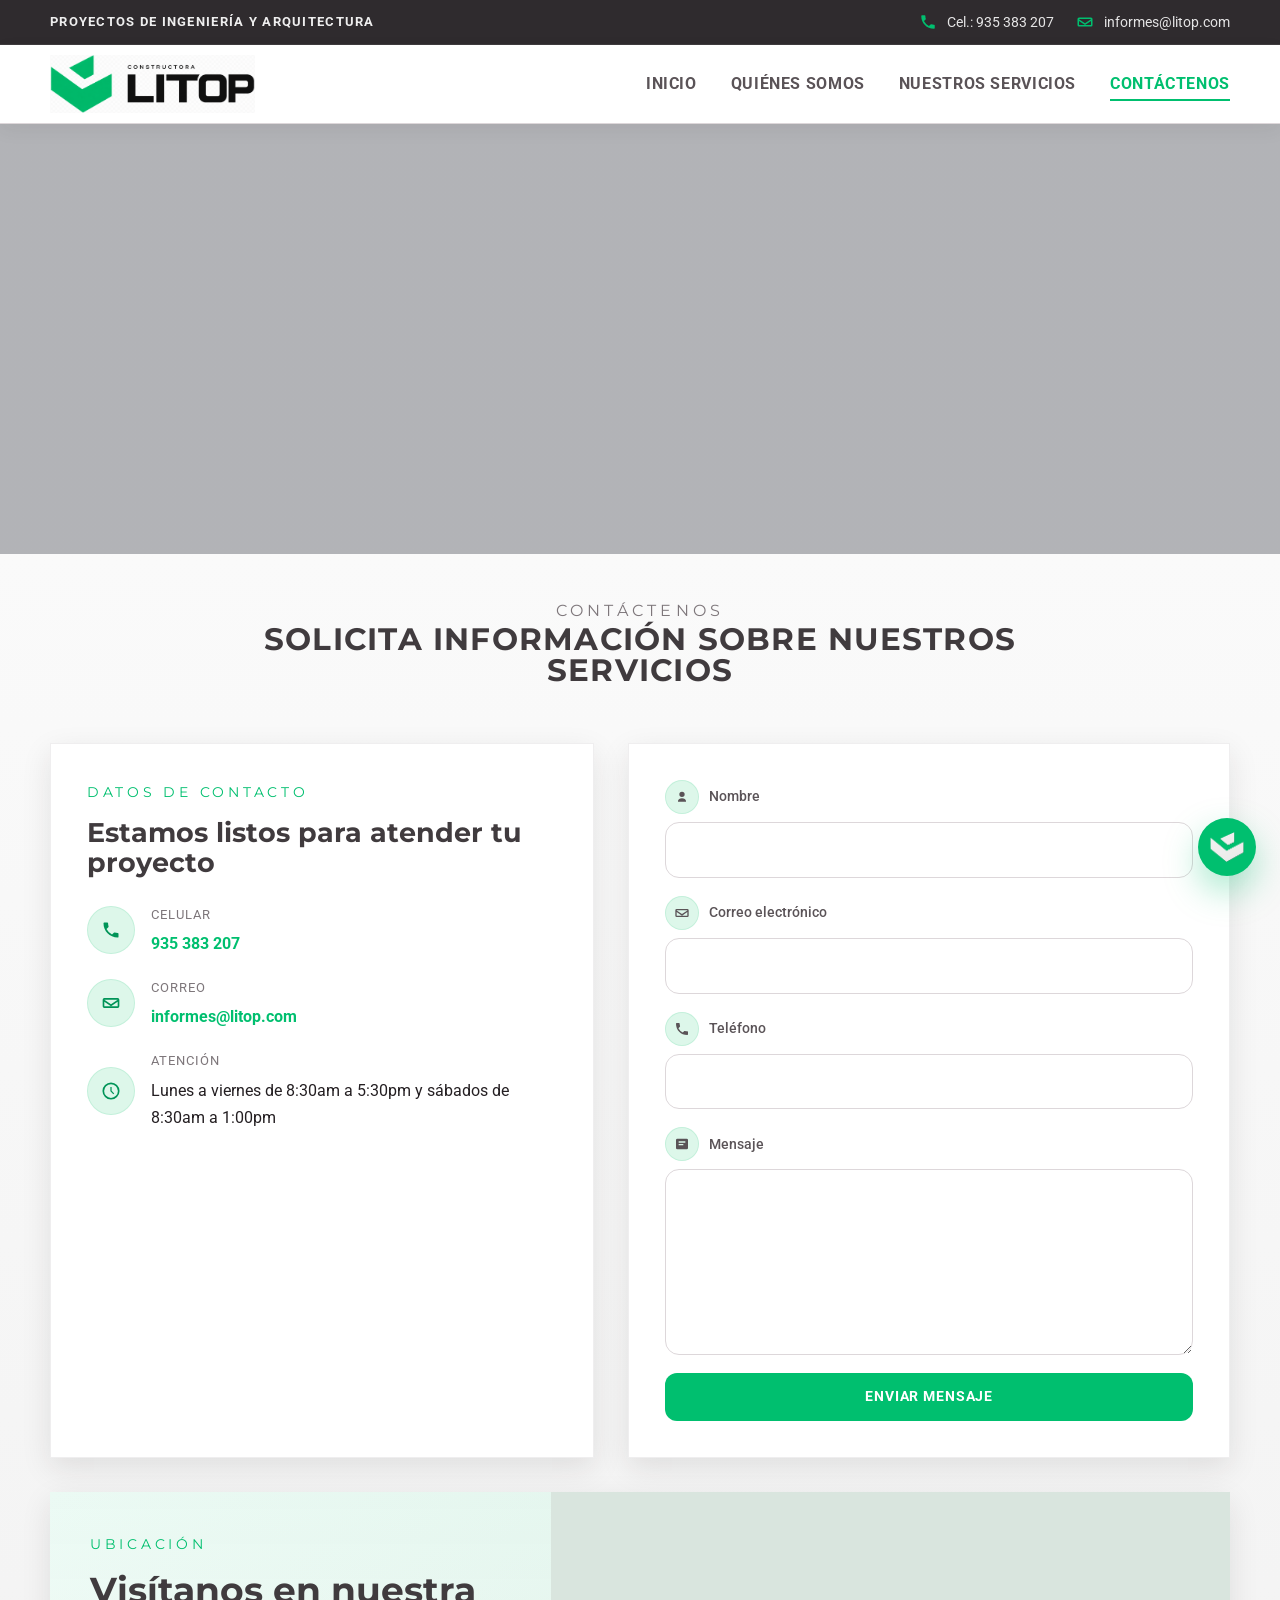
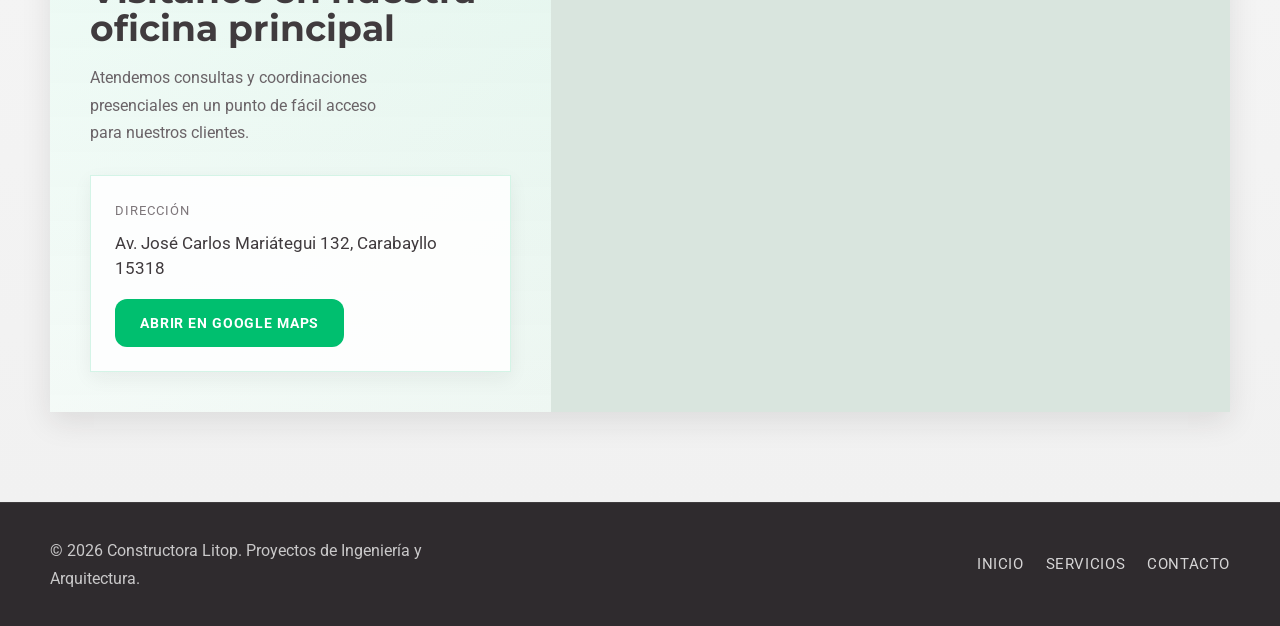
<file: contacto.html>
<!DOCTYPE html>
<html lang="es">
<head>
    <meta charset="UTF-8">
    <meta name="viewport" content="width=device-width, initial-scale=1.0">
    <title>Contáctenos | Constructora Litop</title>
    <meta name="description" content="Contáctanos para solicitar información sobre proyectos de ingeniería, topografía, arquitectura y saneamiento.">
    <link rel="icon" type="image/png" href="imagen/icono.png">
    <link rel="preconnect" href="https://fonts.googleapis.com">
    <link rel="preconnect" href="https://fonts.gstatic.com" crossorigin>
    <link href="https://fonts.googleapis.com/css2?family=Montserrat:wght@600;700;800&family=Roboto:wght@300;400;500;700;900&display=swap" rel="stylesheet">
    <link rel="stylesheet" href="style.css">
</head>
<body>
    <div class="topbar">
        <div class="container topbar-inner">
            <div class="topbar-item">
                
                <span>PROYECTOS DE INGENIERÍA Y ARQUITECTURA</span>
            </div>
            <div class="topbar-links">
                <a class="topbar-link" href="tel:+51935383207">
                    <span class="topbar-icon" aria-hidden="true">
                        <svg viewBox="0 0 24 24" focusable="false"><path d="M6.62 10.79a15.05 15.05 0 0 0 6.59 6.59l2.2-2.2a1 1 0 0 1 1.01-.24c1.11.37 2.3.56 3.58.56a1 1 0 0 1 1 1V20a1 1 0 0 1-1 1C10.3 21 3 13.7 3 4a1 1 0 0 1 1-1h3.5a1 1 0 0 1 1 1c0 1.28.19 2.47.56 3.58a1 1 0 0 1-.25 1.01l-2.19 2.2Z"/></svg>
                    </span>
                    <span>Cel.: 935 383 207</span>
                </a>
                <a class="topbar-link" href="mailto:informes@litop.com">
                    <span class="topbar-icon" aria-hidden="true">
                        <svg viewBox="0 0 24 24" focusable="false"><path d="M4 6h16a2 2 0 0 1 2 2v8a2 2 0 0 1-2 2H4a2 2 0 0 1-2-2V8a2 2 0 0 1 2-2Zm0 2v.2l8 5.33 8-5.33V8H4Zm16 8V10.6l-7.45 4.97a1 1 0 0 1-1.1 0L4 10.6V16h16Z"/></svg>
                    </span>
                    <span>informes@litop.com</span>
                </a>
            </div>
        </div>
    </div>

    <header class="site-header">
        <div class="container header-inner">
            <a class="brand" href="index.html">
                <img class="brand-logo" src="imagen/logonombre.png" alt="Constructora Litop">
            </a>
            <button class="menu-toggle" id="menu-toggle" aria-expanded="false" aria-controls="site-nav">
                <span></span>
                <span></span>
                <span></span>
            </button>
            <nav class="site-nav" id="site-nav">
                <ul>
                    <li><a href="index.html">Inicio</a></li>
                    <li><a href="quienes-somos.html">Quiénes Somos</a></li>
                    <li><a href="nuestros-servicios.html">Nuestros Servicios</a></li>
                    <li><a class="is-current" href="contacto.html">Contáctenos</a></li>
                </ul>
            </nav>
        </div>
    </header>

    <main>
        <section class="page-fixed-hero" aria-hidden="true" style="background-image: linear-gradient(rgba(7, 16, 27, 0.28), rgba(7, 16, 27, 0.28)), url('https://centinel-ingenieros.com/wp-content/uploads/2021/12/saneamiento.jpg');"></section>

        <section class="contact-section contact-page-section">
            <div class="container contact-grid">
                <div class="section-heading">
                    <p class="eyebrow">CONTÁCTENOS</p>
                    <h1>Solicita información sobre nuestros servicios</h1>
                </div>
                <div class="contact-panel">
                    <p class="eyebrow accent-eyebrow">DATOS DE CONTACTO</p>
                    <h2>Estamos listos para atender tu proyecto</h2>
                    <div class="contact-list">
                        <div class="contact-item">
                            <span class="contact-item-icon" aria-hidden="true">
                                <svg viewBox="0 0 24 24" focusable="false"><path d="M6.62 10.79a15.05 15.05 0 0 0 6.59 6.59l2.2-2.2a1 1 0 0 1 1.01-.24c1.11.37 2.3.56 3.58.56a1 1 0 0 1 1 1V20a1 1 0 0 1-1 1C10.3 21 3 13.7 3 4a1 1 0 0 1 1-1h3.5a1 1 0 0 1 1 1c0 1.28.19 2.47.56 3.58a1 1 0 0 1-.25 1.01l-2.19 2.2Z"/></svg>
                            </span>
                            <div>
                                <span>Celular</span>
                                <a href="tel:+51935383207">935 383 207</a>
                            </div>
                        </div>
                        <div class="contact-item">
                            <span class="contact-item-icon" aria-hidden="true">
                                <svg viewBox="0 0 24 24" focusable="false"><path d="M4 6h16a2 2 0 0 1 2 2v8a2 2 0 0 1-2 2H4a2 2 0 0 1-2-2V8a2 2 0 0 1 2-2Zm0 2v.2l8 5.33 8-5.33V8H4Zm16 8V10.6l-7.45 4.97a1 1 0 0 1-1.1 0L4 10.6V16h16Z"/></svg>
                            </span>
                            <div>
                                <span>Correo</span>
                                <a href="mailto:informes@litop.com">informes@litop.com</a>
                            </div>
                        </div>
                        <div class="contact-item">
                            <span class="contact-item-icon" aria-hidden="true">
                                <svg viewBox="0 0 24 24" focusable="false"><path d="M12 1.75A10.25 10.25 0 1 0 22.25 12 10.26 10.26 0 0 0 12 1.75Zm0 18.5A8.25 8.25 0 1 1 20.25 12 8.26 8.26 0 0 1 12 20.25Zm.75-13h-1.5V12c0 .27.11.52.29.71l3.25 3.25 1.06-1.06-3.1-3.1Z"/></svg>
                            </span>
                            <div>
                                <span>Atención</span>
                                <p class="dark-copy">Lunes a viernes de 8:30am a 5:30pm y sábados de 8:30am a 1:00pm</p>
                            </div>
                        </div>
                    </div>
                </div>

                <form class="contact-form" id="contact-form">
                    <label class="form-field">
                        <span class="form-field-head">
                            <span class="form-field-icon" aria-hidden="true">
                                <svg viewBox="0 0 24 24" focusable="false"><path d="M12 12a4 4 0 1 0-4-4 4 4 0 0 0 4 4Zm0 2c-3.31 0-6 1.79-6 4v1h12v-1c0-2.21-2.69-4-6-4Z"/></svg>
                            </span>
                            <span>Nombre</span>
                        </span>
                        <input type="text" name="nombre" required>
                    </label>
                    <label class="form-field">
                        <span class="form-field-head">
                            <span class="form-field-icon" aria-hidden="true">
                                <svg viewBox="0 0 24 24" focusable="false"><path d="M4 6h16a2 2 0 0 1 2 2v8a2 2 0 0 1-2 2H4a2 2 0 0 1-2-2V8a2 2 0 0 1 2-2Zm0 2v.2l8 5.33 8-5.33V8H4Zm16 8V10.6l-7.45 4.97a1 1 0 0 1-1.1 0L4 10.6V16h16Z"/></svg>
                            </span>
                            <span>Correo electrónico</span>
                        </span>
                        <input type="email" name="correo" required>
                    </label>
                    <label class="form-field">
                        <span class="form-field-head">
                            <span class="form-field-icon" aria-hidden="true">
                                <svg viewBox="0 0 24 24" focusable="false"><path d="M6.62 10.79a15.05 15.05 0 0 0 6.59 6.59l2.2-2.2a1 1 0 0 1 1.01-.24c1.11.37 2.3.56 3.58.56a1 1 0 0 1 1 1V20a1 1 0 0 1-1 1C10.3 21 3 13.7 3 4a1 1 0 0 1 1-1h3.5a1 1 0 0 1 1 1c0 1.28.19 2.47.56 3.58a1 1 0 0 1-.25 1.01l-2.19 2.2Z"/></svg>
                            </span>
                            <span>Teléfono</span>
                        </span>
                        <input type="tel" name="telefono">
                    </label>
                    <label class="form-field">
                        <span class="form-field-head">
                            <span class="form-field-icon" aria-hidden="true">
                                <svg viewBox="0 0 24 24" focusable="false"><path d="M5 4h14a2 2 0 0 1 2 2v12a2 2 0 0 1-2 2H5a2 2 0 0 1-2-2V6a2 2 0 0 1 2-2Zm2 4v2h10V8Zm0 4v2h7v-2Z"/></svg>
                            </span>
                            <span>Mensaje</span>
                        </span>
                        <textarea name="mensaje" rows="6" required></textarea>
                    </label>
                    <button type="submit" class="btn btn-solid">Enviar mensaje</button>
                </form>

                <section class="contact-location" aria-labelledby="ubicacion-oficina">
                    <div class="location-copy">
                        <p class="eyebrow accent-eyebrow">UBICACIÓN</p>
                        <h2 id="ubicacion-oficina">Visítanos en nuestra oficina principal</h2>
                        <p class="location-intro">Atendemos consultas y coordinaciones presenciales en un punto de fácil acceso para nuestros clientes.</p>
                        <div class="location-card">
                            <span class="location-label">Dirección</span>
                            <p>Av. José Carlos Mariátegui 132, Carabayllo 15318</p>
                            <a class="btn btn-solid" href="https://www.google.com/maps/place/Av.+Jose+Carlos+Mariategui+132,+Carabayllo+15318/" target="_blank" rel="noopener noreferrer">Abrir en Google Maps</a>
                        </div>
                    </div>

                    <div class="location-map">
                        <iframe
                            src="https://www.google.com/maps/embed?pb=!1m18!1m12!1m3!1d7808.490391638269!2d-77.0282526606144!3d-11.888007210128288!2m3!1f0!2f0!3f0!3m2!1i1024!2i768!4f13.1!3m3!1m2!1s0x9105d093dd9adda5%3A0x3a73a74f5baf6a02!2sAsoc%20Santa%20Rosa%20de%20Punchauca%2C%20Carabayllo%2015318!5e0!3m2!1ses!2spe!4v1777853699633!5m2!1ses!2spe"
                            width="600"
                            height="450"
                            style="border:0;"
                            allowfullscreen=""
                            loading="lazy"
                            referrerpolicy="no-referrer-when-downgrade"
                            title="Ubicación de la oficina principal de Constructora Litop"></iframe>
                    </div>
                </section>
            </div>
        </section>
    </main>

    <footer class="site-footer">
        <div class="container footer-inner">
            <p>© 2026 Constructora Litop. Proyectos de Ingeniería y Arquitectura.</p>
            <div class="footer-links">
                <a href="index.html">Inicio</a>
                <a href="nuestros-servicios.html">Servicios</a>
                <a href="contacto.html">Contacto</a>
            </div>
        </div>
    </footer>

    <a class="floating-contact" href="https://wa.me/51935383207" target="_blank" rel="noopener noreferrer"
        aria-label="Contactar por WhatsApp">
        <img src="imagen/icono.png" alt="Icono Constructora Litop">
    </a>

    <script src="script.js"></script>
</body>
</html>
</file>
<file: style.css>
:root {
    --primary: #00BF6F;
    --primary-strong: #009458;
    --primary-soft: #DDF7EA;
    --dark: #5A5357;
    --dark-strong: #403B3E;
    --dark-soft: #746D72;
    --white: #FFFFFF;
    --bg-body: #F4F2F3;
    --bg-topbar: #403B3E;
    --bg-header: #FFFFFF;
    --bg-dark: #5A5357;
    --bg-deep: #2F2B2E;
    --bg-soft: #EEF3F0;
    --bg-panel: #FFFFFF;
    --text-main: #241F22;
    --text-muted: #6A6367;
    --text-light: #7E777B;
    --text-white: #FFFFFF;
    --line: #DDD7DA;
    --line-strong: #B7B0B4;
    --accent: #00BF6F;
    --accent-dark: #009458;
    --shadow: 0 10px 28px rgba(36, 31, 34, 0.10);
    --shadow-soft: 0 6px 18px rgba(36, 31, 34, 0.06);
}

* {
    box-sizing: border-box;
    margin: 0;
    padding: 0;
}

html {
    scroll-behavior: smooth;
}

body {
    font-family: "Roboto", sans-serif;
    color: var(--text-main);
    background: var(--bg-body);
    line-height: 1.62;
    text-rendering: optimizeLegibility;
}

p {
    line-height: 1.72;
}

img {
    display: block;
    width: 100%;
}

a {
    color: inherit;
    text-decoration: none;
}

button,
input,
textarea {
    font: inherit;
}

.container {
    width: min(1180px, calc(100% - 32px));
    margin: 0 auto;
}

.topbar {
    background: var(--bg-deep);
    color: rgba(255, 255, 255, 0.82);
    font-size: 0.88rem;
    border-bottom: 1px solid rgba(255, 255, 255, 0.08);
}

.topbar-inner {
    min-height: 44px;
    display: flex;
    align-items: center;
    justify-content: space-between;
    gap: 20px;
}

.topbar-item,
.topbar-link {
    display: inline-flex;
    align-items: center;
    gap: 10px;
}

.topbar-item {
    font-size: 0.8rem;
    font-weight: 700;
    letter-spacing: 0.1em;
    color: rgba(255, 255, 255, 0.92);
}

.topbar-links {
    display: flex;
    gap: 22px;
    flex-wrap: wrap;
}

.topbar-link {
    color: rgba(255, 255, 255, 0.88);
    transition: color 0.2s ease, transform 0.2s ease;
}

.topbar-links a:hover {
    color: var(--accent);
    transform: translateY(-1px);
}

.topbar-icon {
    width: 18px;
    height: 18px;
    display: inline-flex;
    align-items: center;
    justify-content: center;
    flex: 0 0 auto;
    color: var(--accent);
}

.topbar-icon svg {
    width: 18px;
    height: 18px;
    fill: currentColor;
}

.site-header {
    position: static;
    z-index: 50;
    background: var(--bg-header);
    border-bottom: 1px solid var(--line);
    box-shadow: var(--shadow-soft);
    backdrop-filter: blur(12px);
}

.header-inner {
    min-height: 78px;
    display: flex;
    align-items: center;
    justify-content: space-between;
    gap: 20px;
}

.brand {
    display: inline-flex;
    align-items: center;
    color: var(--text-main);
}

.brand-logo {
    display: block;
    width: auto;
    max-width: 260px;
    max-height: 58px;
}

.site-nav ul {
    list-style: none;
    display: flex;
    gap: 34px;
}

.site-nav a {
    color: var(--dark);
    font-size: 0.98rem;
    font-weight: 700;
    letter-spacing: 0.04em;
    text-transform: uppercase;
    position: relative;
    padding: 8px 0;
    transition: color 0.2s ease;
}

.site-nav a::after {
    content: "";
    position: absolute;
    left: 0;
    bottom: 0;
    width: 100%;
    height: 2px;
    background: var(--primary);
    transform: scaleX(0);
    transform-origin: left;
    transition: transform 0.2s ease;
}

.site-nav a.is-current,
.site-nav a:hover {
    color: var(--primary);
}

.site-nav a.is-current::after,
.site-nav a:hover::after {
    transform: scaleX(1);
}

.menu-toggle {
    display: none;
    width: 48px;
    height: 48px;
    border: 1px solid var(--line);
    background: transparent;
    cursor: pointer;
    padding: 12px 10px;
}

.menu-toggle span {
    display: block;
    height: 2px;
    background: var(--dark);
}

.menu-toggle span + span {
    margin-top: 7px;
}

.hero-slider {
    position: relative;
    background: var(--bg-deep);
}

.hero-track {
    position: relative;
    height: 620px;
}

.hero-slide {
    position: absolute;
    inset: 0;
    opacity: 0;
    visibility: hidden;
    transition: opacity 0.7s ease, visibility 0.7s ease;
    background-size: cover;
    background-position: center;
}

.hero-slide.is-active {
    opacity: 1;
    visibility: visible;
}

.hero-caption {
    width: min(1180px, calc(100% - 32px));
    height: 100%;
    margin: 0 auto;
    display: flex;
    align-items: center;
}

.hero-caption h2 {
    max-width: 624px;
    color: var(--white);
    font-family: "Montserrat", sans-serif;
    font-size: clamp(34px, 4.8vw, 64px);
    line-height: 1.08;
    font-weight: 600;
    letter-spacing: 0;
    text-transform: uppercase;
    text-align: left;
    white-space: normal;
    text-shadow: 2px 2px 10px rgba(0, 0, 0, 1);
    opacity: 0;
    transform: translate3d(-62px, 0, 0);
    will-change: transform, opacity, filter;
}

.hero-slide.is-active .hero-caption h2 {
    animation: heroCaptionIn 1s cubic-bezier(0.2, 0.8, 0.2, 1) both;
}

@keyframes companyCopyIn {
    0% {
        opacity: 0;
        transform: translate3d(-110vw, 0, 0);
    }

    100% {
        opacity: 1;
        transform: translate3d(0, 0, 0);
    }
}

.slider-arrow {
    position: absolute;
    top: 50%;
    transform: translateY(-50%);
    width: 45px;
    height: 45px;
    border: 0;
    background: transparent;
    color: var(--white);
    cursor: pointer;
    transition: background-color 0.2s ease, transform 0.2s ease;
}

.services-carousel .slider-arrow {
    opacity: 0;
    visibility: hidden;
    pointer-events: none;
    transition: opacity 0.2s ease, visibility 0.2s ease, background-color 0.2s ease, transform 0.2s ease;
}

.services-carousel:hover .slider-arrow,
.services-carousel:focus-within .slider-arrow {
    opacity: 1;
    visibility: visible;
    pointer-events: auto;
}

@media (hover: none) {
    .services-carousel .slider-arrow {
        opacity: 1;
        visibility: visible;
        pointer-events: auto;
    }
}

.slider-arrow:hover {
    transform: translateY(-50%) scale(1.03);
}

.slider-arrow-ring {
    width: 100%;
    height: 100%;
    display: flex;
    align-items: center;
    justify-content: center;
    border-radius: 50%;
    background: rgba(47, 43, 46, 0.5);
    border: 1px solid rgba(255, 255, 255, 0.12);
    transition: background-color 0.2s ease, border-color 0.2s ease;
}

.slider-arrow:hover .slider-arrow-ring {
    background: rgba(47, 43, 46, 1);
    border-color: rgba(255, 255, 255, 0.2);
}

.slider-arrow svg {
    width: 22px;
    height: 22px;
    fill: currentColor;
}

.slider-arrow path {
    fill: none;
    stroke: currentColor;
    stroke-width: 4;
    stroke-linecap: round;
    stroke-linejoin: round;
}

.slider-arrow.prev {
    left: 24px;
}

.slider-arrow.next {
    right: 24px;
}

.services-carousel .slider-arrow.prev {
    left: 0;
}

.services-carousel .slider-arrow.next {
    right: 0;
}

.services-dots {
    display: flex;
    justify-content: center;
    gap: 10px;
    margin-top: 18px;
}

.services-dots .dot {
    width: 12px;
    height: 12px;
    border-radius: 50%;
    background: rgba(47, 43, 46, 0.28);
}

.services-dots .dot.is-active {
    background: var(--primary);
}

.slider-dots {
    position: absolute;
    left: 50%;
    bottom: 24px;
    transform: translateX(-50%);
    display: flex;
    gap: 10px;
}

.dot {
    width: 12px;
    height: 12px;
    border: 0;
    border-radius: 50%;
    background: rgba(255, 255, 255, 0.46);
    cursor: pointer;
}

.dot.is-active {
    background: var(--primary);
}

@keyframes heroCaptionIn {
    0% {
        opacity: 0;
        transform: translate3d(-62px, 0, 0);
    }

    100% {
        opacity: 1;
        transform: translate3d(0, 0, 0);
    }
}

.company-panel {
    background: var(--bg-dark);
    color: var(--text-white);
    padding: 88px 0;
    background-size: cover;
    background-position: center;
    overflow: hidden;
}

.company-grid {
    display: grid;
    grid-template-columns: minmax(0, 680px);
}

.company-copy {
    animation: companyCopyIn 1.2s cubic-bezier(0.2, 0.8, 0.2, 1) both;
}

.eyebrow {
    color: rgba(255, 255, 255, 0.68);
    font-family: "Montserrat", sans-serif;
    font-size: 0.9rem;
    letter-spacing: 0.26em;
    text-transform: uppercase;
    margin-bottom: 14px;
}

.company-copy h1 {
    font-family: "Montserrat", sans-serif;
    font-size: clamp(2.4rem, 4vw, 4rem);
    line-height: 0.98;
    margin-bottom: 26px;
}

.company-copy p {
    color: rgba(255, 255, 255, 0.8);
    font-size: 1.02rem;
    max-width: 640px;
}

.company-actions {
    display: flex;
    flex-wrap: wrap;
    gap: 16px;
    margin-top: 34px;
}

.center-actions {
    justify-content: center;
}

.btn {
    display: inline-flex;
    align-items: center;
    justify-content: center;
    min-height: 48px;
    padding: 0 24px;
    border-radius: 12px;
    border: 1px solid transparent;
    text-transform: uppercase;
    letter-spacing: 0.06em;
    font-size: 0.9rem;
    font-weight: 700;
    background: var(--primary);
    color: var(--white);
    transition: background-color 0.2s ease, color 0.2s ease, border-color 0.2s ease, transform 0.2s ease;
}

.btn-solid {
    background: var(--primary);
    color: var(--white);
}

.btn-solid:hover {
    background: var(--accent-dark);
    color: var(--white);
    transform: translateY(-1px);
}

.btn-outline {
    border-color: rgba(255, 255, 255, 0.55);
    color: var(--white);
    background: rgba(255, 255, 255, 0.04);
}

.btn-outline:hover {
    border-color: var(--primary);
    background: var(--primary);
    color: var(--white);
    transform: translateY(-1px);
}

.services-section {
    padding: 92px 0;
    background: var(--bg-soft);
}

.services-page-section {
    padding-top: 42px;
}

.section-heading {
    max-width: 820px;
    margin: 0 auto 46px;
    text-align: center;
}

.section-heading h2 {
    font-family: "Montserrat", sans-serif;
    font-size: clamp(1.9rem, 3vw, 2.5rem);
    margin-bottom: 18px;
    letter-spacing: 0.06em;
    color: var(--dark);
}

.section-heading h1 {
    font-family: "Montserrat", sans-serif;
    font-size: clamp(1.55rem, 2.4vw, 2.35rem);
    margin-bottom: 14px;
    line-height: 1.02;
    letter-spacing: 0.04em;
    text-transform: uppercase;
    color: var(--dark-strong);
}

.section-heading p {
    color: var(--text-light);
    font-size: 1.02rem;
    max-width: 62ch;
    margin: 0 auto;
}

.contact-section .section-heading {
    grid-column: 1 / -1;
    margin-bottom: 8px;
}

.services-carousel {
    position: relative;
    padding-inline: 64px;
    --services-visible: 3;
    --services-gap: 22px;
}

.services-viewport {
    overflow: hidden;
    border-radius: 14px;
}

.services-track {
    display: flex;
    transition: transform 0.7s cubic-bezier(0.2, 0.8, 0.2, 1);
    will-change: transform;
}

.services-page {
    flex: 0 0 100%;
    display: grid;
    grid-template-columns: repeat(var(--services-visible), minmax(0, 1fr));
    gap: var(--services-gap);
}

.services-page .service-card {
    max-width: none;
}

.services-grid {
    display: grid;
    grid-template-columns: repeat(4, minmax(0, 1fr));
    gap: 28px;
}

.service-card {
    position: relative;
    background: linear-gradient(180deg, #ffffff 0%, #fcfcfc 100%);
    box-shadow: var(--shadow);
    color: var(--text-main);
    border: 1px solid rgba(183, 176, 180, 0.28);
    border-radius: 12px;
    overflow: hidden;
    transition: transform 0.25s ease, box-shadow 0.25s ease;
}

.service-card[data-service-slug] {
    cursor: pointer;
}

.service-card[data-service-slug]:focus-visible {
    outline: 3px solid rgba(0, 191, 111, 0.35);
    outline-offset: 3px;
}

.service-card:hover {
    transform: translateY(-6px);
    box-shadow: 0 18px 45px rgba(36, 31, 34, 0.16);
}

.service-media {
    position: relative;
    overflow: hidden;
}

.service-media::after {
    content: "";
    position: absolute;
    inset: 0;
    background: linear-gradient(180deg, rgba(47, 43, 46, 0.08), rgba(47, 43, 46, 0.45));
    opacity: 0;
    transition: opacity 0.25s ease;
}

.service-media img {
    aspect-ratio: 16 / 9;
    object-fit: cover;
    transition: transform 0.6s ease;
}

.service-card:hover .service-media img {
    transform: scale(1.04);
    filter: brightness(0.8) contrast(1.08);
}

.service-card:hover .service-media::after {
    opacity: 1;
}

.service-hover-icon,
.service-hover-dots {
    position: absolute;
    z-index: 1;
    opacity: 0;
    transition: opacity 0.22s ease, transform 0.22s cubic-bezier(0.22, 1, 0.36, 1);
    pointer-events: none;
}

.service-hover-icon {
    top: 14px;
    left: 14px;
    width: 34px;
    height: 34px;
    display: grid;
    place-items: center;
    border-radius: 50%;
    background: rgba(47, 43, 46, 0.72);
    color: var(--white);
    transform: translateX(-16px) scale(0.96);
}

.service-hover-icon svg {
    width: 18px;
    height: 18px;
    fill: currentColor;
}

.service-hover-dots {
    bottom: 14px;
    left: 50%;
    transform: translate(calc(-50% - 20px), 0) scale(0.94);
    display: flex;
    align-items: center;
    gap: 8px;
}

.service-hover-dots span {
    width: 8px;
    height: 8px;
    border-radius: 999px;
    background: rgba(255, 255, 255, 0.95);
    box-shadow: 0 0 0 1px rgba(47, 43, 46, 0.22);
}

.service-body {
    padding: 18px 18px 20px;
    text-align: center;
    background: var(--white);
}

.service-body h3 {
    font-family: "Montserrat", sans-serif;
    font-size: 1rem;
    line-height: 1.35;
    margin-bottom: 0;
    letter-spacing: 0.05em;
    color: var(--dark-strong);
    text-transform: uppercase;
}

.service-card:hover .service-hover-icon,
.service-card:hover .service-hover-dots,
.service-card.is-hovering .service-hover-icon,
.service-card.is-hovering .service-hover-dots {
    opacity: 1;
}

.service-card:hover .service-hover-icon {
    transform: translateX(0) scale(1);
}

.service-card:hover .service-hover-dots,
.service-card.is-hovering .service-hover-dots {
    transform: translate(-50%, 0) scale(1);
}

.service-card.is-leaving .service-hover-icon {
    opacity: 0;
    transform: translateX(-16px) scale(0.96);
}

.service-card.is-leaving .service-hover-dots {
    opacity: 0;
    transform: translate(calc(-50% + 20px), 0) scale(0.94);
}

.about-band {
    padding: 72px 0;
    background: var(--white);
    color: var(--text-main);
    border-top: 1px solid rgba(183, 176, 180, 0.22);
    border-bottom: 1px solid rgba(183, 176, 180, 0.22);
}

.about-grid {
    display: grid;
    grid-template-columns: 1.1fr 1fr;
    gap: 44px;
    align-items: start;
}

.about-band .eyebrow {
    color: var(--accent);
}

.about-band h2 {
    font-family: "Montserrat", sans-serif;
    font-size: clamp(1.9rem, 3vw, 3rem);
    line-height: 1.08;
    color: var(--dark-strong);
}

.about-band p:last-child {
    color: var(--text-muted);
    font-size: 1.02rem;
}

.contact-section {
    padding: 90px 0;
    background: linear-gradient(180deg, #fafafa 0%, #f1f1f1 100%);
}

.contact-page-section {
    padding-top: 42px;
}

.contact-grid {
    display: grid;
    grid-template-columns: 0.95fr 1.05fr;
    gap: 34px;
}

.contact-panel,
.contact-form {
    background: var(--white);
    box-shadow: var(--shadow);
    border: 1px solid rgba(183, 176, 180, 0.22);
    padding: 36px;
    color: var(--text-main);
}

.contact-panel .eyebrow {
    color: var(--accent);
}

.contact-panel h2 {
    font-family: "Montserrat", sans-serif;
    font-size: clamp(1.45rem, 2.1vw, 2rem);
    line-height: 1.1;
    margin-bottom: 26px;
    color: var(--dark-strong);
}

.contact-list {
    display: grid;
    gap: 20px;
}

.contact-item {
    display: grid;
    grid-template-columns: 48px 1fr;
    gap: 16px;
    align-items: center;
}

.contact-item-icon {
    width: 48px;
    height: 48px;
    display: flex;
    align-items: center;
    justify-content: center;
    border-radius: 50%;
    background: var(--primary-soft);
    color: var(--accent-dark);
    box-shadow: inset 0 0 0 1px rgba(0, 191, 111, 0.12);
}

.contact-item-icon svg {
    display: block;
    width: 20px;
    height: 20px;
    fill: currentColor;
}

.contact-item > div > span {
    display: block;
    color: var(--text-light);
    font-size: 0.82rem;
    text-transform: uppercase;
    letter-spacing: 0.08em;
    margin-bottom: 6px;
}

.contact-list a {
    color: var(--accent);
    font-weight: 700;
    word-break: break-word;
}

.contact-list a:hover {
    color: var(--accent-dark);
}

.contact-list p {
    line-height: 1.7;
}

.contact-form {
    display: grid;
    gap: 18px;
}

.form-field {
    display: grid;
    gap: 8px;
}

.form-field-head {
    display: inline-flex;
    align-items: center;
    gap: 10px;
}

.form-field-icon {
    width: 34px;
    height: 34px;
    display: flex;
    align-items: center;
    justify-content: center;
    border-radius: 50%;
    background: var(--primary-soft);
    color: var(--accent-dark);
    box-shadow: inset 0 0 0 1px rgba(0, 191, 111, 0.12);
}

.form-field-icon svg {
    display: block;
    width: 16px;
    height: 16px;
    fill: currentColor;
}

.contact-location {
    grid-column: 1 / -1;
    display: grid;
    grid-template-columns: minmax(280px, 0.85fr) minmax(0, 1.15fr);
    gap: 0;
    background: var(--white);
    box-shadow: var(--shadow);
    overflow: hidden;
}

.location-copy {
    padding: 40px;
    background:
        linear-gradient(180deg, rgba(0, 191, 111, 0.08) 0%, rgba(0, 191, 111, 0.02) 100%),
        linear-gradient(135deg, #ffffff 0%, #f3f8f5 100%);
}

.location-copy .eyebrow {
    color: var(--accent);
}

.location-copy h2 {
    font-family: "Montserrat", sans-serif;
    font-size: clamp(1.8rem, 2.8vw, 2.7rem);
    line-height: 1.08;
    color: var(--dark-strong);
    margin-bottom: 16px;
}

.location-intro {
    color: var(--text-muted);
    max-width: 34ch;
}

.location-card {
    margin-top: 28px;
    padding: 24px;
    background: rgba(255, 255, 255, 0.88);
    border: 1px solid rgba(0, 191, 111, 0.16);
    box-shadow: var(--shadow-soft);
}

.location-label {
    display: block;
    color: var(--text-light);
    font-size: 0.82rem;
    text-transform: uppercase;
    letter-spacing: 0.08em;
    margin-bottom: 10px;
}

.location-card p {
    font-size: 1.05rem;
    line-height: 1.5;
    color: var(--dark-strong);
    margin-bottom: 18px;
}

.location-map {
    min-height: 100%;
    background: #d9e5de;
}

.location-map iframe {
    display: block;
    width: 100%;
    height: 100%;
    min-height: 420px;
}

.contact-form label {
    display: grid;
    gap: 8px;
}

.contact-form span {
    font-size: 0.9rem;
    font-weight: 500;
    color: var(--dark);
}

.contact-form input,
.contact-form textarea {
    width: 100%;
    border: 1px solid var(--line);
    border-radius: 14px;
    padding: 14px 15px;
    background: #fff;
    color: var(--text-main);
    transition: border-color 0.2s ease, box-shadow 0.2s ease, background-color 0.2s ease;
}

.contact-form input:focus,
.contact-form textarea:focus {
    outline: none;
    border-color: var(--accent);
    box-shadow: 0 0 0 4px rgba(0, 191, 111, 0.12);
    background: #fcfffd;
}

.page-hero {
    min-height: 340px;
    background-size: cover;
    background-position: center;
    display: flex;
    align-items: center;
}

.page-fixed-hero {
    min-height: 430px;
    background-size: cover;
    background-position: center;
    background-attachment: fixed;
}

.page-hero-content {
    padding: 76px 0;
}

.page-hero h1 {
    max-width: 680px;
    font-family: "Montserrat", sans-serif;
    font-size: clamp(2.2rem, 4vw, 4rem);
    line-height: 1.02;
    color: var(--white);
    text-wrap: balance;
    text-shadow: 0 8px 24px rgba(0, 0, 0, 0.24);
}

.content-section {
    padding: 80px 0;
    background: var(--bg-body);
}

.content-grid {
    display: grid;
    grid-template-columns: repeat(2, minmax(0, 1fr));
    gap: 32px;
}

.about-fixed-hero {
    min-height: 430px;
    background-size: cover;
    background-position: center;
    background-attachment: fixed;
}

.about-story-section {
    padding: 42px 0 84px;
    background: var(--white);
}

.about-story-inner {
    display: grid;
    gap: 28px;
}

.about-company-title {
    font-family: "Montserrat", sans-serif;
    font-size: clamp(1.7rem, 2.6vw, 2.45rem);
    line-height: 1.02;
    text-transform: uppercase;
    color: var(--dark-strong);
    text-align: center;
}

.about-story-copy {
    max-width: 820px;
    margin: 0 auto;
}

.about-story-copy strong {
    color: var(--dark-strong);
}

.about-story-copy p {
    color: var(--dark-strong);
    font-size: 1rem;
    line-height: 1.65;
}

.about-story-copy p + p {
    margin-top: 14px;
}

.about-services-carousel {
    position: relative;
    max-width: 820px;
    margin: 6px auto 0;
    padding-inline: 0;
}

.about-carousel-viewport {
    overflow: hidden;
    border-radius: 0;
}

.about-carousel-track {
    display: flex;
    transition: transform 0.7s cubic-bezier(0.2, 0.8, 0.2, 1);
    will-change: transform;
}

.about-slide {
    flex: 0 0 100%;
    margin: 0;
}

.about-slide img {
    width: 100%;
    aspect-ratio: 16 / 7;
    object-fit: cover;
    display: block;
}

.about-services-carousel .slider-arrow {
    opacity: 0;
    visibility: hidden;
    pointer-events: none;
    z-index: 3;
}

.about-services-carousel:hover .slider-arrow,
.about-services-carousel:focus-within .slider-arrow {
    opacity: 1;
    visibility: visible;
    pointer-events: auto;
}

@media (hover: none) {
    .about-services-carousel .slider-arrow {
        opacity: 1;
        visibility: visible;
        pointer-events: auto;
    }
}

.about-services-carousel .slider-arrow.prev {
    left: -18px;
}

.about-services-carousel .slider-arrow.next {
    right: -18px;
}

.about-carousel-dots {
    display: flex;
    justify-content: center;
    gap: 8px;
    margin-top: 10px;
}

.about-dot {
    width: 8px;
    height: 8px;
    border: 0;
    border-radius: 50%;
    background: rgba(24, 24, 24, 0.28);
    cursor: pointer;
}

.about-dot.is-active {
    background: var(--dark-strong);
}

.about-mission-vision {
    max-width: 820px;
    margin: 30px auto 0;
    display: grid;
    grid-template-columns: 1fr;
    gap: 18px;
}

.about-mission-vision {
    padding: 28px;
    background: #f4f4f4;
}

.about-mission-vision .content-card {
    background: transparent;
    color: var(--dark-strong);
    box-shadow: none;
    border: 0;
    padding: 0;
}

.about-mv-grid {
    display: grid;
    grid-template-columns: repeat(2, minmax(0, 1fr));
    gap: 28px;
}

.about-mv-card h2 {
    font-size: clamp(1.6rem, 2.6vw, 2.2rem);
    margin-bottom: 18px;
}

.about-mv-card p {
    font-family: "Roboto", sans-serif;
    color: var(--text-muted);
    font-size: 1.03rem;
    line-height: 1.8;
}

.content-card {
    background: var(--white);
    color: var(--text-main);
    box-shadow: var(--shadow);
    border: 1px solid rgba(183, 176, 180, 0.22);
    padding: 36px;
}

.content-card h2 {
    font-family: "Montserrat", sans-serif;
    margin-bottom: 18px;
    font-size: 1.8rem;
    color: var(--dark-strong);
}

.content-card p + p {
    margin-top: 16px;
}

.content-card p {
    color: var(--text-muted);
}

.feature-list {
    padding-left: 20px;
    color: var(--text-main);
    line-height: 1.8;
}

.feature-list li + li {
    margin-top: 10px;
}

.dark-copy {
    color: var(--text-main);
}

.service-detail-hero {
    min-height: 400px;
    background-size: cover;
    background-position: center;
    background-attachment: fixed;
}

.service-detail-title {
    font-family: "Montserrat", sans-serif;
    font-size: clamp(1.8rem, 3.2vw, 3rem);
    line-height: 1.02;
    text-transform: uppercase;
    color: var(--dark-strong);
    margin-bottom: 20px;
}

.service-detail-section {
    padding: 56px 0 84px;
    background: var(--bg-body);
}

.service-detail-article {
    background: var(--white);
    border: 1px solid rgba(183, 176, 180, 0.22);
    box-shadow: var(--shadow);
    padding: 34px;
}

.service-detail-intro {
    color: var(--text-muted);
    font-size: 1.12rem;
    line-height: 1.8;
    margin-bottom: 28px;
}

.service-gallery {
    display: grid;
    grid-template-columns: repeat(2, minmax(0, 1fr));
    gap: 16px;
    margin-bottom: 28px;
}

.service-gallery-item img {
    width: 100%;
    aspect-ratio: 5 / 4;
    object-fit: cover;
    border-radius: 14px;
}

.service-bullets {
    list-style: none;
    padding: 6px 0 0;
    color: var(--dark-strong);
    line-height: 1.8;
    font-family: "Montserrat", sans-serif;
    font-size: 1.04rem;
}

.service-bullets li + li {
    margin-top: 12px;
}

.service-bullets li {
    position: relative;
    padding-left: 20px;
}

.service-bullets li::before {
    content: "";
    position: absolute;
    left: 0;
    top: 0.6em;
    width: 8px;
    height: 8px;
    border-radius: 999px;
    background: var(--accent);
}

.single-post-navigation {
    display: flex;
    align-items: center;
    justify-content: space-between;
    gap: 24px;
    margin-top: 28px;
    margin-bottom: 60px;
    padding-top: 25px;
    padding-bottom: 25px;
    border-top: 1px solid rgba(113, 113, 113, 0.15);
    border-bottom: 1px solid rgba(113, 113, 113, 0.15);
}

.blog-posts-nav-btn {
    flex: 1 1 0;
}

.prev-btn {
    display: flex;
    justify-content: flex-start;
}

.next-btn {
    display: flex;
    justify-content: flex-end;
}

.posts-nav-inner a,
.back-to-archive a {
    display: inline-flex;
    align-items: center;
    gap: 14px;
    color: var(--dark-strong);
    transition: color 0.2s ease, transform 0.2s ease;
}

.posts-nav-inner a {
    min-height: 52px;
}

.posts-nav-copy {
    display: flex;
    flex-direction: column;
    gap: 4px;
}

.btn-label {
    color: #c8c8c8;
    font-size: 0.76rem;
    font-weight: 800;
    letter-spacing: 0.06em;
    text-transform: uppercase;
}

.next-btn .btn-label {
    align-self: flex-end;
}

.post-title {
    font-family: "Montserrat", sans-serif;
    font-size: 1.02rem;
    font-weight: 700;
    letter-spacing: 0.02em;
    text-transform: uppercase;
    line-height: 1.2;
    color: var(--dark-strong);
}

.nav-arrow-circle {
    width: 34px;
    height: 34px;
    display: grid;
    place-items: center;
    border-radius: 50%;
    border: 2px solid rgba(0, 191, 111, 0.88);
    color: var(--dark-strong);
    flex: 0 0 auto;
}

.nav-arrow-circle svg {
    width: 18px;
    height: 18px;
    fill: none;
    stroke: currentColor;
    stroke-width: 3;
    stroke-linecap: round;
    stroke-linejoin: round;
}

.back-to-archive {
    flex: 0 0 66px;
    display: flex;
    justify-content: center;
}

.back-to-archive a {
    width: 66px;
    height: 66px;
    justify-content: center;
    border-radius: 0;
    border: 0;
    background: transparent;
    box-shadow: none;
}

.blog-posts-nav-btn a:hover,
.back-to-archive a:hover {
    color: var(--accent);
}

.blog-posts-nav-btn a:hover .post-title,
.back-to-archive a:hover .post-title,
.blog-posts-nav-btn a:hover .nav-arrow-circle,
.back-to-archive a:hover .archive-grid span {
    color: var(--accent);
    border-color: var(--accent);
}

.archive-grid {
    width: 20px;
    height: 20px;
    display: grid;
    grid-template-columns: repeat(2, 1fr);
    gap: 4px;
}

.archive-grid span {
    display: block;
    border: 2px solid #cdbfb1;
    border-radius: 2px;
}

.blog-posts-nav-btn a:hover,
.back-to-archive a:hover {
    transform: translateY(-1px);
}

.site-footer {
    background: var(--bg-deep);
    color: rgba(255, 255, 255, 0.8);
    padding: 34px 0;
    border-top: 1px solid rgba(255, 255, 255, 0.08);
}

.footer-inner {
    display: flex;
    justify-content: space-between;
    align-items: center;
    gap: 20px;
}

.site-footer p {
    max-width: 48ch;
    color: rgba(255, 255, 255, 0.74);
}

.footer-links {
    display: flex;
    gap: 22px;
    flex-wrap: wrap;
}

.footer-links a {
    font-size: 0.95rem;
    letter-spacing: 0.04em;
    text-transform: uppercase;
    transition: color 0.2s ease;
}

.footer-links a:hover {
    color: var(--accent);
}

.floating-contact {
    position: fixed;
    right: 24px;
    bottom: 24px;
    width: 58px;
    height: 58px;
    display: grid;
    place-items: center;
    background: var(--accent);
    color: var(--white);
    border-radius: 50%;
    font-size: 1.4rem;
    box-shadow: 0 15px 35px rgba(0, 191, 111, 0.34);
    transition: background-color 0.2s ease, transform 0.2s ease, box-shadow 0.2s ease;
}

.floating-contact:hover {
    background: var(--accent-dark);
    transform: translateY(-2px);
    box-shadow: 0 18px 40px rgba(0, 191, 111, 0.4);
}

.floating-contact img {
    width: 34px;
    height: 34px;
    object-fit: contain;
}

@media (max-width: 1100px) {
    .services-grid {
        grid-template-columns: repeat(3, minmax(0, 1fr));
    }

    .services-carousel {
        padding-inline: 52px;
        --services-gap: 18px;
    }
}

@media (max-width: 900px) {
    .site-header {
        position: relative;
        z-index: 70;
    }

    .menu-toggle {
        display: block;
    }

    .site-nav {
        position: absolute;
        top: calc(100% + 1px);
        left: 0;
        right: 0;
        z-index: 80;
        background: var(--bg-header);
        border-bottom: 1px solid var(--line);
        box-shadow: var(--shadow-soft);
        display: none;
    }

    .site-nav.is-open {
        display: block;
    }

    .site-nav ul {
        flex-direction: column;
        gap: 0;
        padding: 14px 16px 18px;
    }

    .site-nav li + li {
        border-top: 1px solid var(--line);
    }

    .site-nav a {
        display: block;
        padding: 14px 0;
    }

    .site-nav a::after {
        width: 56px;
    }

    .hero-track {
        height: 500px;
    }

    .services-grid {
        grid-template-columns: repeat(2, minmax(0, 1fr));
    }

    .services-carousel {
        padding-inline: 46px;
        --services-visible: 2;
        --services-gap: 18px;
    }

    .about-grid,
    .contact-grid,
    .content-grid {
        grid-template-columns: 1fr;
    }

    .about-mv-grid,
    .about-mission-vision {
        grid-template-columns: 1fr;
    }

    .about-services-carousel {
        padding-inline: 0;
    }

    .about-fixed-hero,
    .page-fixed-hero {
        background-attachment: scroll;
    }

    .contact-location {
        grid-template-columns: 1fr;
    }

    .service-gallery {
        grid-template-columns: repeat(2, minmax(0, 1fr));
    }

    .footer-inner,
    .topbar-inner {
        flex-direction: column;
        align-items: flex-start;
        padding: 10px 0;
    }

    .topbar-links {
        gap: 12px 22px;
    }

    .footer-links {
        gap: 14px 18px;
    }
}

@media (max-width: 640px) {
    .hero-track {
        height: 380px;
    }

    .hero-caption h2 {
        max-width: 320px;
        font-size: clamp(2rem, 9vw, 3rem);
        line-height: 1.08;
    }

    .slider-arrow {
        width: 58px;
        height: 58px;
    }

    .slider-arrow svg {
        width: 20px;
        height: 20px;
    }

    .slider-arrow {
        display: none;
    }

    .company-panel,
    .services-section,
    .about-band,
    .contact-section,
    .content-section {
        padding: 64px 0;
    }

    .about-fixed-hero,
    .page-fixed-hero {
        min-height: 300px;
        background-attachment: scroll;
    }

    .about-story-section {
        padding: 32px 0 68px;
    }

    .about-services-carousel {
        padding-inline: 0;
    }

    .about-services-carousel .slider-arrow {
        display: none;
    }

    .services-grid {
        grid-template-columns: 1fr;
    }

    .about-mission-vision {
        padding: 22px 0 72px;
    }

    .service-detail-article {
        padding: 24px;
    }

    .service-detail-section {
        padding: 56px 0 68px;
    }

    .service-detail-hero {
        min-height: 280px;
        background-attachment: scroll;
    }

    .service-gallery {
        grid-template-columns: 1fr;
    }

    .single-post-navigation {
        flex-direction: column;
        align-items: stretch;
    }

    .blog-posts-nav-btn,
    .back-to-archive {
        flex: 1 1 auto;
    }

    .prev-btn,
    .next-btn {
        justify-content: flex-start;
    }

    .posts-nav-inner a,
    .back-to-archive a {
        width: 100%;
        justify-content: center;
    }

    .next-btn .posts-nav-inner a {
        justify-content: space-between;
    }

    .next-btn .posts-nav-copy {
        align-items: flex-end;
    }

    .next-btn .btn-label,
    .next-btn .post-title {
        text-align: right;
    }

    .services-carousel {
        padding-inline: 0;
        --services-visible: 1;
        --services-gap: 16px;
    }

    .services-viewport {
        border-radius: 22px;
    }

    .services-points-button {
        bottom: 14px;
    }

    .service-body {
        padding: 16px 14px 18px;
    }

    .service-body h3 {
        font-size: 0.92rem;
    }

    .contact-panel,
    .contact-form {
        padding: 26px;
    }

    .section-heading {
        margin-bottom: 34px;
    }

    .section-heading p,
    .content-card p,
    .about-band p:last-child,
    .location-intro {
        font-size: 0.98rem;
    }

    .topbar-item,
    .topbar-link {
        gap: 8px;
    }

    .topbar-item {
        letter-spacing: 0.1em;
        font-size: 0.72rem;
    }

    .location-copy {
        padding: 28px 26px;
    }

    .location-card {
        padding: 20px;
    }

    .location-map iframe {
        min-height: 340px;
    }

    .brand-logo {
        max-width: 190px;
        max-height: 46px;
    }

    .floating-contact {
        right: 18px;
        bottom: 18px;
        width: 54px;
        height: 54px;
    }
}
</file>
